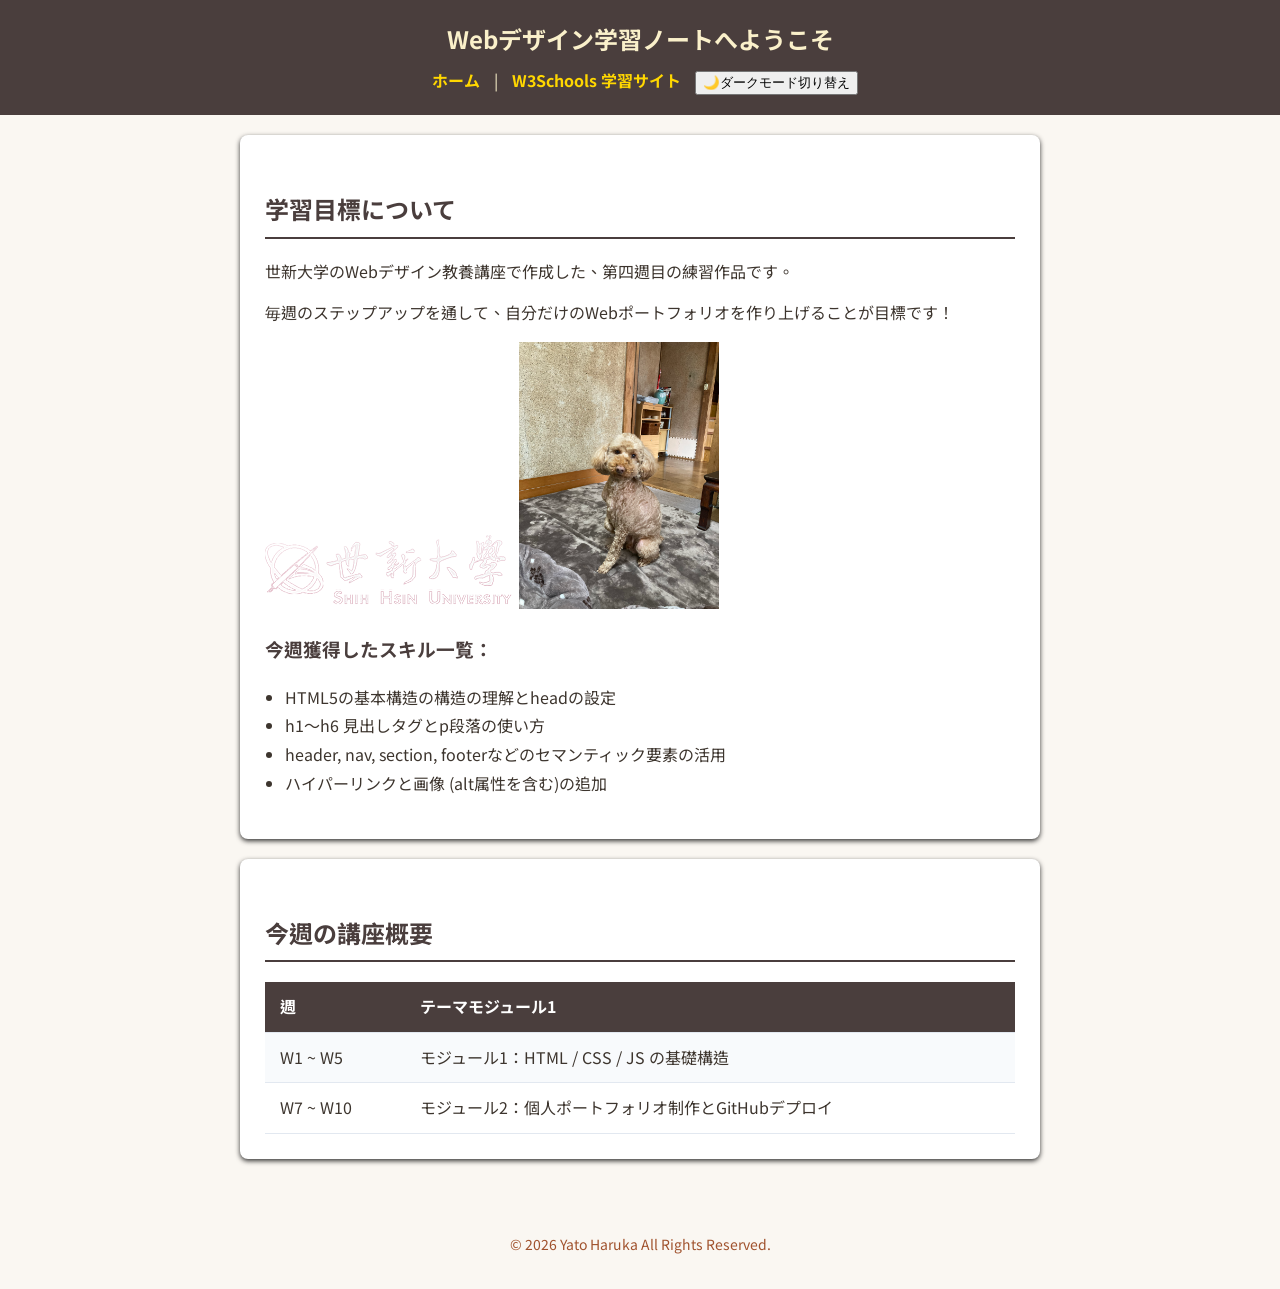
<file: index.html>
<!DOCTYPE html>
<html>

<head>
    <meta charset="UTF-8">
    <meta name="viewport" content="width=device-width, initial-scale=1.0">
    <title>網⾴標題</title>
    <!-- 1. 預先連接 Google Fonts 伺服器以提升載⼊速度 -->
    <link rel="preconnect" href="https://fonts.googleapis.com">
    <link rel="preconnect" href="https://fonts.gstatic.com" crossorigin>
    <!-- 2. 引⼊ Google Noto Sans JP (思源⿊體) 雲端字型 -->
    <link href="https://fonts.googleapis.com/css2?family=Noto+Sans+TC:wght@400;500;70
0&display=swap" rel="stylesheet">
    <!-- 3. 引⼊獨⽴的外部 style.css 樣式表 -->
    <link rel="stylesheet" href="style.css">
</head>

<body>
    <header>
        <h1>Webデザイン学習ノートへようこそ</h1>
        <nav>
            <a href="index.html">ホーム</a> |
            <a href="https://www.w3schools.com" target="_blank">W3Schools 学習サイト</a>
            <button id="theme-btn" onclick="toggleTheme()">🌙ダークモード切り替え</button>
        </nav>
    </header>
    <section>
        <h2>学習目標について</h2>
        <p>世新大学のWebデザイン教養講座で作成した、第四週目の練習作品です。</p>
        <p>毎週のステップアップを通して、自分だけのWebポートフォリオを作り上げることが目標です！</p>
        <img src="2021-logo.png" alt="世新⼤學Logo">
        <img src="MyDog.png" alt="MyDog" width=200>

        <h3>今週獲得したスキル一覧：</h3>
        <ul>
            <li>HTML5の基本構造の構造の理解とheadの設定</li>
            <li> h1〜h6 見出しタグとp段落の使い方</li>
            <li>header, nav, section, footerなどのセマンティック要素の活用</li>
            <li>ハイパーリンクと画像 (alt属性を含む)の追加</li>
        </ul>
    </section>
    <section>
        <h2>今週の講座概要</h2>
        <div class="card">
            <table>
                <tr>
                    <th>週</th>
                    <th>テーマモジュール1</th>
                </tr>
                <tr>
                    <td>W1 ~ W5</td>
                    <td>モジュール1：HTML / CSS / JS の基礎構造</td>
                </tr>
                <tr>
                    <td>W7 ~ W10</td>
                    <td>モジュール2：個人ポートフォリオ制作とGitHubデプロイ</td>
                </tr>
            </table>
        </div>
    </section>
    <footer>
        <p>© 2026 Yato Haruka All Rights Reserved.</p>
    </footer>

    <!-- 引⼊外部 JavaScript 檔案 -->
    <script src="script.js"></script>
</body>

</html>
</file>
<file: style.css>
/* 1. 全域重設：讓所有元素的盒⼦計算包含邊框與內距 */
* {
    box-sizing: border-box;
}

/* 2. 設定整體網⾴預設背景與⽂字顏⾊ */
body {
    line-height: 1.6;
    color: #3d352e;
    background-color: #faf7f2;
    margin: 0;
    padding: 0;
    /* 優先 1: Google 雲端字型 Noto Sans TC (思源⿊體) */
    /* 優先 2: Windows 內建微軟正⿊體 */
    /* 優先 3: Mac / iOS 內建蘋果蘋⽅體 */
    /* 備案 4: 系統通⽤無襯線字型 (sans-serif) */
    font-family: "Noto Sans TC", "Microsoft JhengHei", "PingFang TC", sans-serif;
}

body.dark-mode {
    background-color: #1e1e1e;
    color: #f5f5f5;
}

header {
    background-color: #4a3e3d;
    color: #faf0ca;
    padding: 20px;
    text-align: center;
}

body.dark-mode header {
    background-color: #2d2d2d;
}

header h1 {
    margin: 0;
    font-size: 24px;
}

/* 導覽列超連結樣式 (後代選擇器) */
nav {
    margin-top: 10px;
}

nav a {
    color: #ffd700;
    text-decoration: none;
    margin: 0 10px;
    font-weight: bold;
}

/* 設定全域預設字型 */
body {
    font-family: "Noto Sans TC", "Microsoft JhengHei", "PingFang TC", sans-serif;
}

/* 章節標題美化 */
h2 {
    color: #4a3e3d;
    border-bottom: 2px solid #a0522d;
    padding-bottom: 8px;
    margin-top: 30px;
}

h3 {
    color: #4a3e3d;
}

/* 導覽列超連結懸停效果 */
nav a:hover {
    color: #a0522d;
    /* 滑⿏移上去變明亮⾦⿈⾊ */
    text-decoration: underline;
}

/* 主要內容章節區塊美化 */
section {
    background-color: #ffffff;
    max-width: 800px;
    /* 設定最⼤寬度 */
    margin: 20px auto;
    /* 上下外距 20px，左右⾃動置中 */
    padding: 25px;
    /* 內距 25px */
    border-radius: 8px;
    /* 圓⾓邊框 */
    box-shadow: 0 2px 5px rgba(0, 0, 0, 0.8);
    /* 輕微陰影增添⽴體感 */
}

body.dark-mode section {
    background-color: #252526;
    border-color: #3e3e42;
}

h2 {
    color: #4a3e3d;
    border-bottom: 2px solid #4a3e3d;
    padding-bottom: 8px;
    margin-top: 30;
}

body.dark-mode h2 {
    color: #4ec9b0;
    border-bottom-color: #4ec9b0;
}

h3 {
    color: #4a3e3d;
}

/* 4. 清單與表格樣式美化 */
ul {
    padding-left: 20px;
    line-height: 1.8;
}

table {
    width: 100%;
    border-collapse: collapse;
    margin-top: 15px;
}

th,
td {
    padding: 12px 15px;
    text-align: left;
    border-bottom: 1px solid #e2e8f0;
}

th {
    background-color: #4a3e3d;
    color: #ffffff;
}

tr:nth-child(even) {
    background-color: #f8fafc;
}

/* 5. ⾴尾樣式 */
footer {
    text-align: center;
    padding: 20px;
    color: #a0522d;
    font-size: 14px;
    margin-top: 40px;
}
</file>
